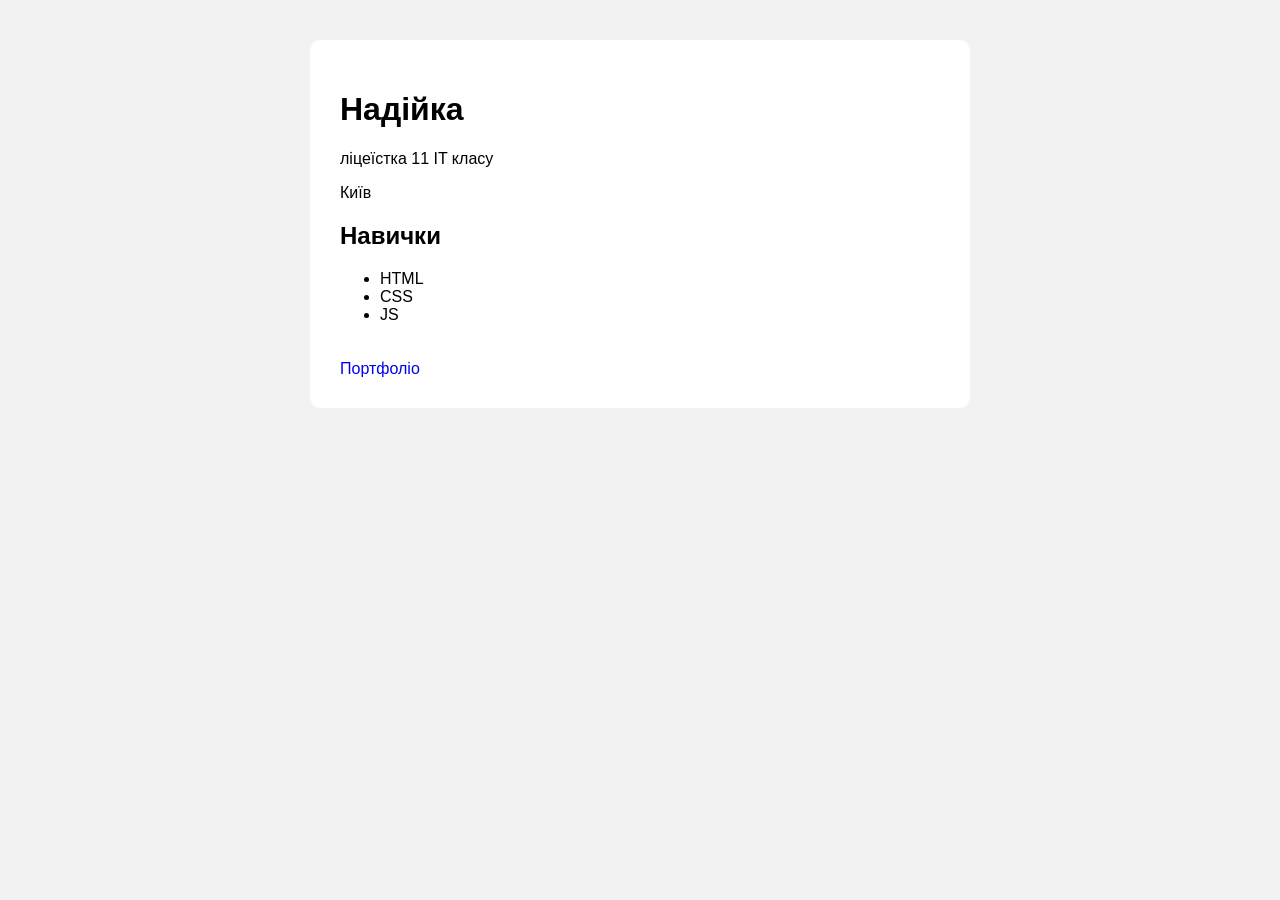
<file: pair13/index.html>
<!DOCTYPE html>
<html lang="en">
<head>
    <meta charset="UTF-8">
    <title>Title</title>
    <link rel="stylesheet" href="style.css">
</head>
<body>
<!--<h1>Надійка</h1>-->
<!--<p>Ліцеїстка 11 класу</p>-->
<!--<ul>-->
<!--    <li>HTML</li>-->
<!--    <li>CSS</li>-->
<!--    <li>JavaScript</li>-->
<!--</ul>-->

<main class = "profile">
    <h1 id = "profile-name">Ім'я учня</h1>
    <p class = "profile-role">Інформація про ліцеїста</p>
    <p id = "profile-city">Місто не вказано</p>
    <h2>Навички</h2>
    <ul id = "skills-list">
        <li class = "skill">Навичка 1</li>
        <li class = "skill">Навичка 2</li>
        <li class = "skill">Навичка 3</li>
    </ul>
    <a href="#" id = "profile-link">Портфоліо</a>
</main>

<script src="script.js"></script>
</body>
</html>
</file>
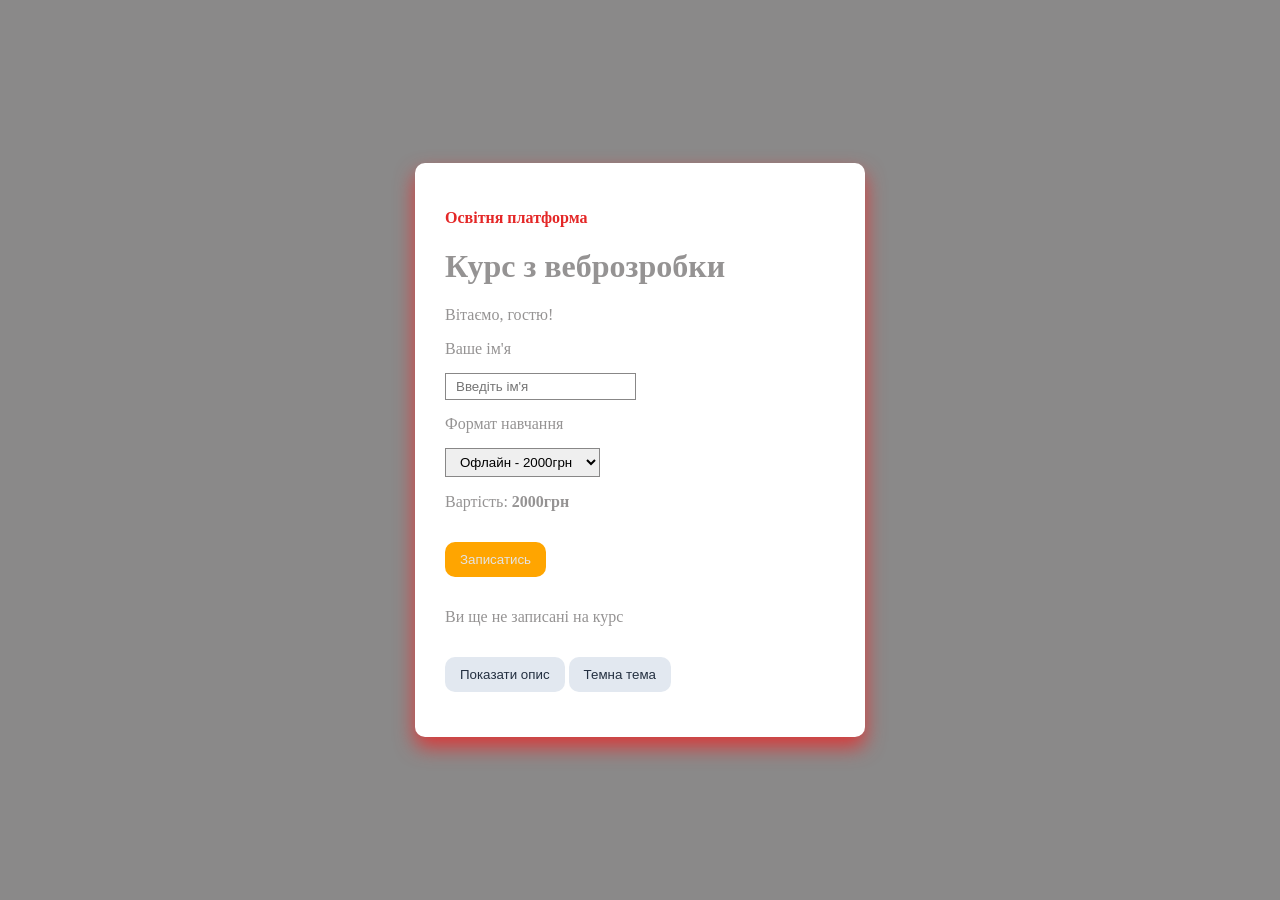
<file: pair14/index.html>
<!DOCTYPE html>
<html lang="en">
<head>
    <meta charset="UTF-8">
    <title>Title</title>
    <link rel="stylesheet" href="style.css">
</head>
<body>
<main class = "course-card" id = "card">
    <p class = "tag">Освітня платформа</p>
    <h1>Курс з веброзробки</h1>
    <p id = "welcome">Вітаємо, гостю!</p>

    <label for = "studentsName">Ваше ім'я</label>
    <input id = "studentsName" type = "text" placeholder="Введіть ім'я">

    <label for="format">Формат навчання</label>
    <select id = "format">
        <option value = "2000">Офлайн - 2000грн</option>
        <option value = "1500">Онлайн - 1500грн</option>
    </select>
    <p>Вартість: <strong id = "price">2000грн</strong></p>
    <button id = "enrollBtn">Записатись</button>
    <p id = "status">Ви ще не записані на курс</p>
    <button id = "detailBtn" class = "secondary">Показати опис</button>
    <p class = "hidden" id = "details">Практичний курс з веброзробки</p>
    <button id = "themeBtn" class = "secondary">Темна тема</button>

</main>

<script src="script.js" defer></script>
</body>
</html>
</file>
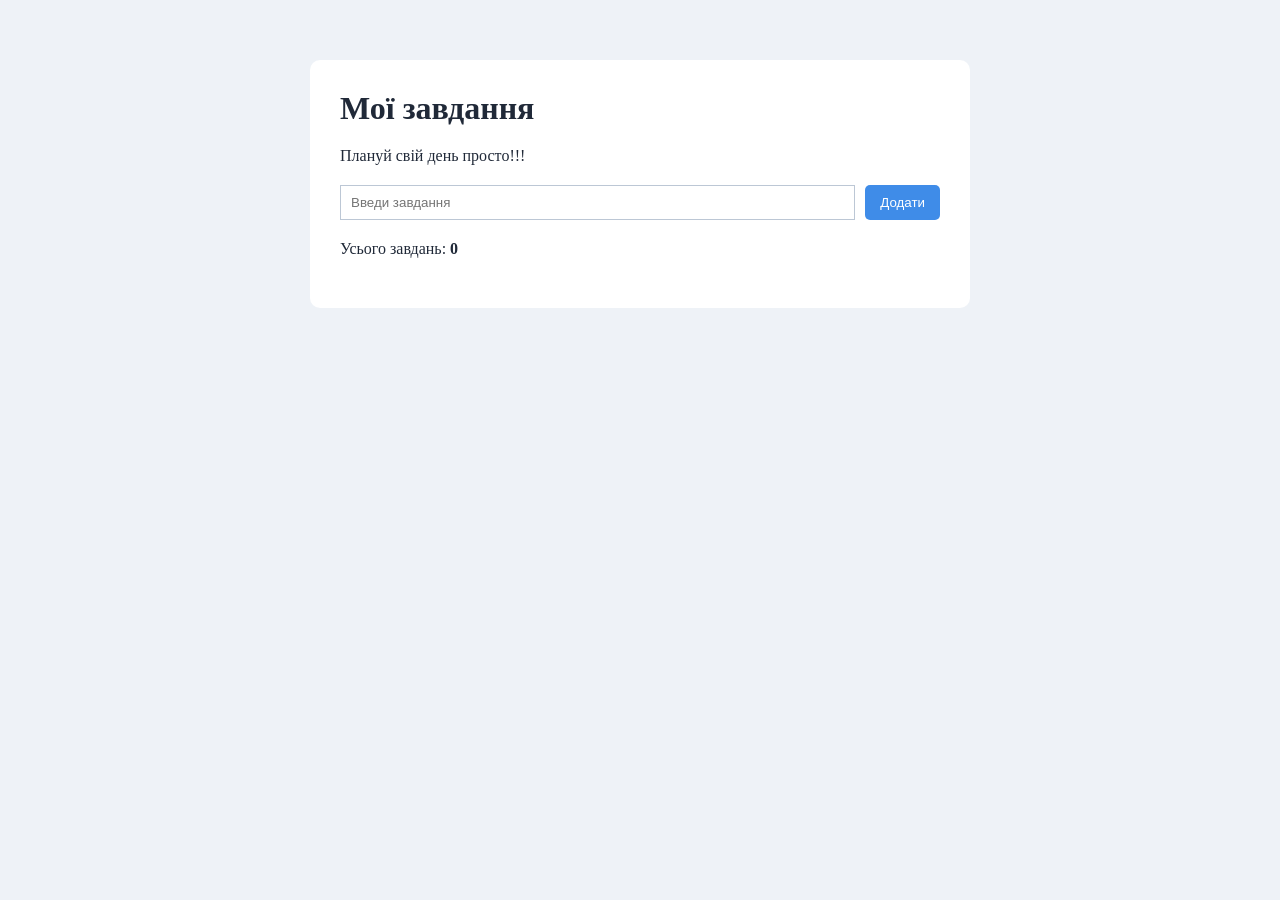
<file: pair15/index.html>
<!DOCTYPE html>
<html lang="en">
<head>
    <meta charset="UTF-8">
    <title>Title</title>
    <link rel="stylesheet" href="style.css">
</head>
<body>
<main class = "app">
    <h1>Мої завдання</h1>
    <p>Плануй свій день просто!!!</p>


    <div class = "form-row">
        <input id = "taskInput" type = "text" placeholder="Введи завдання">
        <button id = "addBtn" type = "button">Додати</button>
    </div>

    <p>Усього завдань: <strong id = "taskCounter">0</strong></p>
    <ul id = "taskList"></ul>


</main>

<script src="script.js" defer></script>
</body>
</html>
</file>
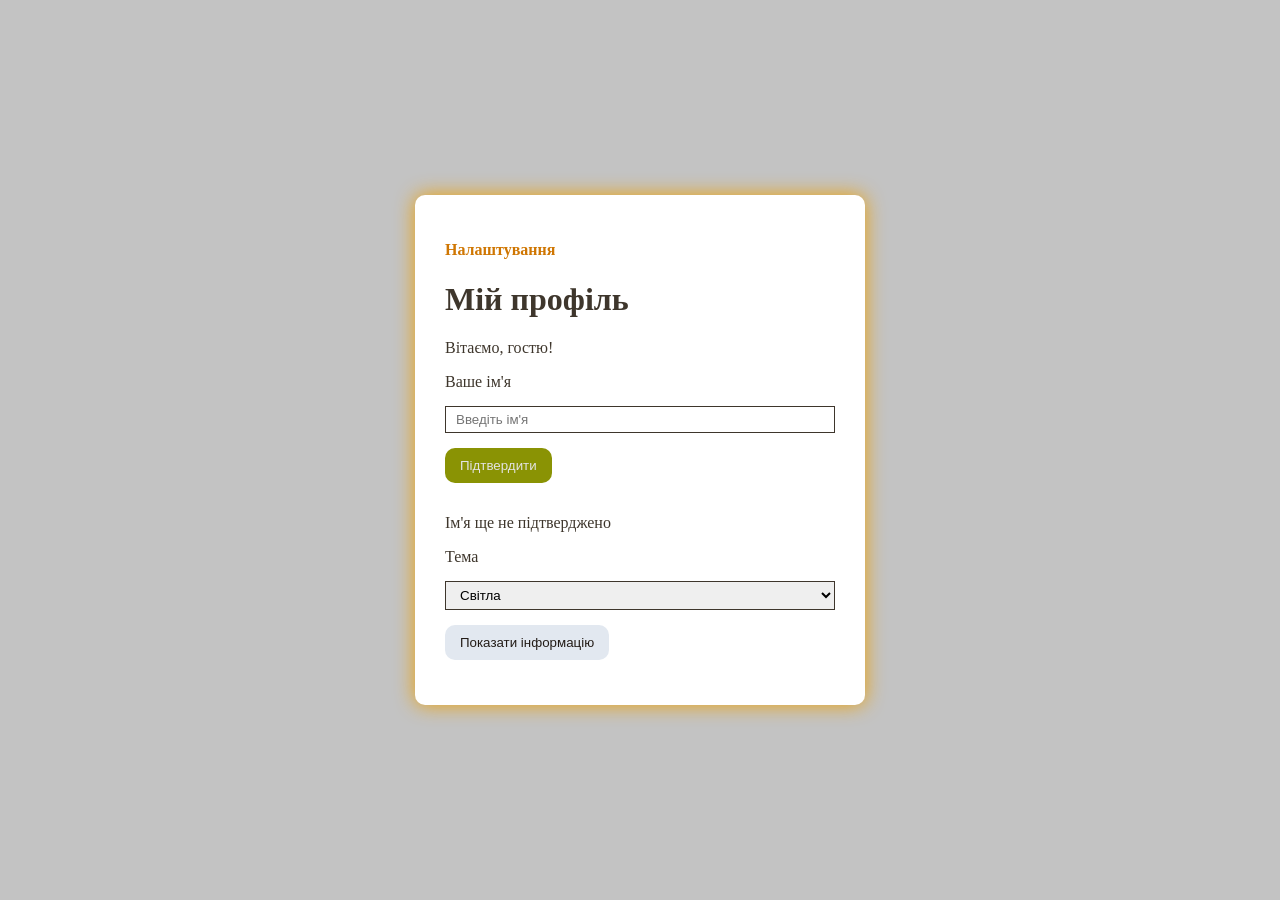
<file: pair14/homework/index.html>
<!DOCTYPE html>
<html lang="uk">
<head>
    <meta charset="UTF-8">
    <title>Title</title>
    <link rel="stylesheet" href="style.css">
</head>
<body>

<main class = "course-card" id = "card">
    <p class = "tag">Налаштування</p>
    <h1>Мій профіль</h1>
    <p id = "welcome">Вітаємо, гостю!</p>

    <label for = "studentsName">Ваше ім'я</label>
    <input id = "studentsName" type = "text" placeholder = "Введіть ім'я">

    <button id = "saveBtn">Підтвердити</button>
    <p id = "status">Ім'я ще не підтверджено</p>

    <label for = "theme">Тема</label>
    <select id = "theme">
        <option value = "light">Світла</option>
        <option value = "pink">Рожева</option>
        <option value = "dark">Темна</option>
    </select>

    <button id = "detailBtn" class = "secondary">Показати інформацію</button>
    <p class = "hidden" id = "details">Це ваш особистий профіль. Тут можна змінювати ім'я та налаштовувати зовнішній вигляд сторінки.</p>

</main>

<script src = "script.js" defer></script>
</body>
</html>
</file>
<file: pair13/style.css>
body{
    font-family: Arial, Helvetica, sans-serif;
    background: #f2f2f2;
    margin: 0;
    padding: 40px;
}
.profile{
    max-width: 600px;
    margin: 0 auto;
    background: white;
    padding: 30px;
    border-radius: 10px;
}
.profile a{
    text-decoration: none;
    display: inline-block;
    margin-top: 20px;
}
</file>
<file: pair14/style.css>
*{
    box-sizing: border-box;
}
body{
    margin: 0;
    padding: 0;
    min-height: 100vh;
    display: grid;
    place-items: center;
    font-family: "Kristen ITC", serif;
    background: #8a8989;
    color: #959393;
}
.course-card{
    width: min(450px, 90vh);
    padding: 30px;
    background: #fff;
    border-radius: 10px;
    box-shadow: 0 10px 20px rgba(218,57,57);
}
.tag{
    color: #e42727;
    font-weight: bold;
}
label{
    display: block;
    margin: 15px 0;
}
input, select{
    border: 1px solid #888787;
    padding: 5px 10px;
}
button{
    margin: 15px 0;
    border: none;
    background: orange;
    color: #e3e3e3;
    cursor: pointer;
    padding: 10px 15px;
    border-radius: 10px;
}
.secondary{
    background: #e2e8f0;
    color: #243041;
}
.hidden{
    display: none;
}
.success{
    color: #147d43;
    font-weight: bold;
}
.dark{
    background: #243041;
    color: #fdfdfd;
}
.dark .secondary{
    background: #475569;
    color: #fff;
}
</file>
<file: pair15/style.css>
*{
    box-sizing: border-box;
    margin: 0;
    padding: 0;
    list-style: none;
}
body{
    background: #eef2f7;
    color: #202938;
}
.app{
    max-width: 660px;
    margin: 60px auto;
    padding: 30px;
    background: #fff;
    border-radius: 10px;
    display: flex;
    flex-direction: column;
    row-gap: 20px;
}
.form-row{
    display: flex;
    gap: 10px;
}
input{
    flex: 1;
    min-width: 0;
    padding: 5px 10px;
    border: 1px solid #bcc7d5;
}
button{
    padding: 10px 15px;
    border: none;
    border-radius: 5px;
    background: #3f8ce8;
    color: #fff;
    cursor: pointer;
}
.task{
    display: flex;
    align-items: center;
    gap: 10px;
    padding: 10px 0;
    border-bottom: 1px solid #bcc7d5;
}
.task-text{
    flex: 1;
    overflow-wrap: anywhere;
}
.task.done .task-text{
    text-decoration: line-through;
    color: #29dd5d;
}
.edit-btn{
    background: #e8e138;
}
.delete-btn{
    background: #e74c3c;
}
</file>
<file: pair14/homework/style.css>
*{
    box-sizing: border-box;
}
body{
    margin: 0;
    padding: 0;
    min-height: 100vh;
    display: grid;
    place-items: center;
    font-family: "Kristen ITC", serif;
    background: #c3c3c3;
    color: #3e362c;
}
.course-card{
    width: min(450px, 90vw);
    padding: 30px;
    background: #fff;
    border-radius: 10px;
    box-shadow: 0 0 20px rgb(236 161 8);
}
.tag{
    color: #cf7602;
    font-weight: bold;
}
label{
    display: block;
    margin: 15px 0;
}
input, select{
    border: 1px solid #3e362c;
    padding: 5px 10px;
    width: 100%;
}
button{
    margin: 15px 0;
    border: none;
    background: #8a9304;
    color: #e3e3e3;
    cursor: pointer;
    padding: 10px 15px;
    border-radius: 10px;
}
.secondary{
    background: #e2e8f0;
    color: #231C17;
}
.hidden{
    display: none;
}
.success{
    color: #147d19;
    font-weight: bold;
}
.dark{
    background: #2e251e;
    color: #fdfdfd;
}
.dark .secondary{
    background: #3a3128;
    color: #fff;
}
.pink{
    background: #fce4ec;
    color: #cd5f80;
}
.pink .tag{
    color: #5c161b;
}
</file>
